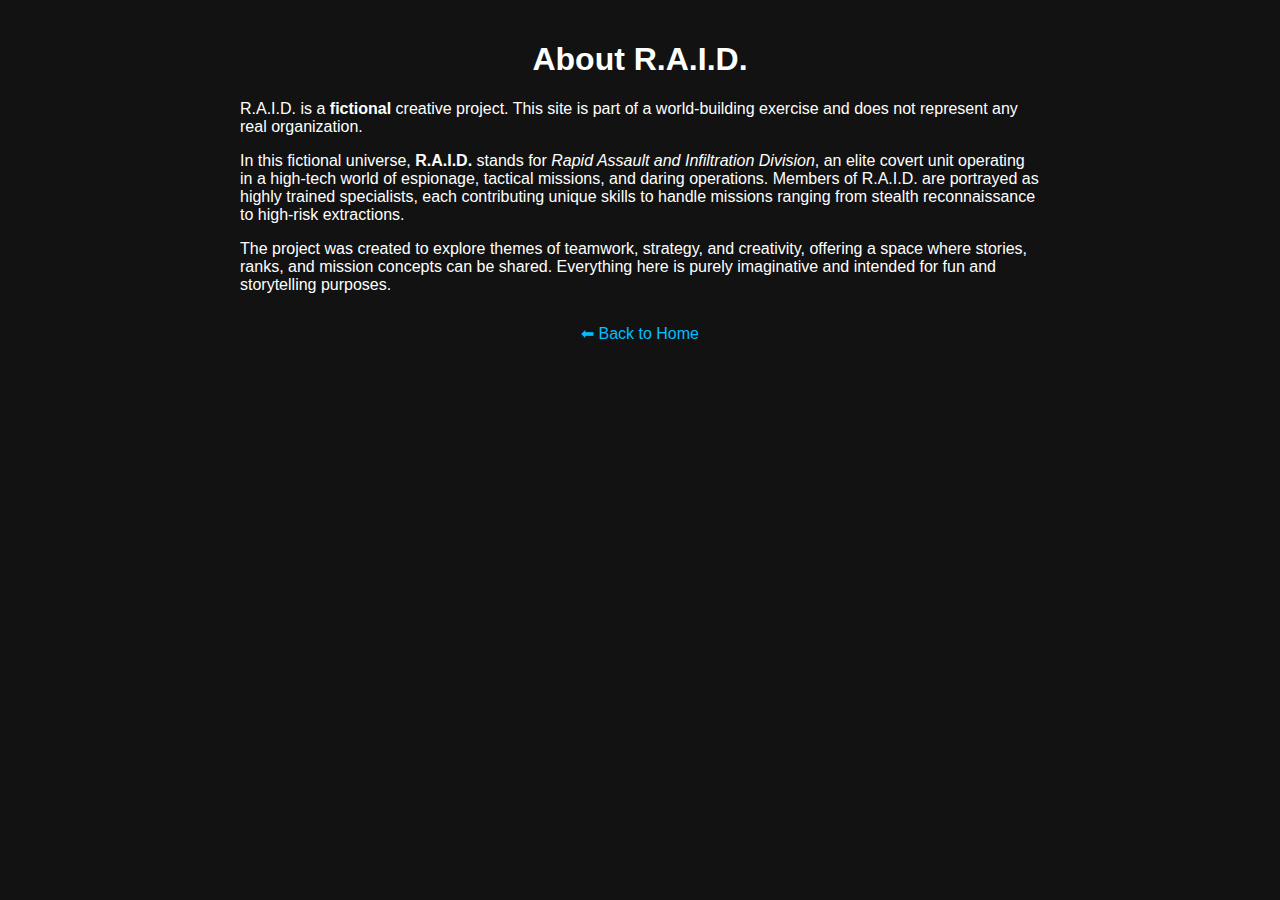
<file: about.html>
<!DOCTYPE html>
<html lang="en">
<head>
  <meta charset="UTF-8">
  <meta name="viewport" content="width=device-width, initial-scale=1.0">
  <title>About R.A.I.D.</title>
  <style>
    body {
      font-family: Arial, sans-serif;
      background: #121212;
      color: #ffffff;
      margin: 0;
      padding: 20px;
      text-align: center;
    }
    a {
      color: #00bfff;
      text-decoration: none;
    }
    a:hover {
      text-decoration: underline;
    }
    .content {
      max-width: 800px;
      margin: 0 auto;
      text-align: left;
    }
    h1 {
      text-align: center;
    }
  </style>
</head>
<body>
  <h1>About R.A.I.D.</h1>
  <div class="content">
    <p>
      R.A.I.D. is a <strong>fictional</strong> creative project. This site is part of a world‑building exercise and does not represent any real organization.
    </p>
    <p>
      In this fictional universe, <strong>R.A.I.D.</strong> stands for <em>Rapid Assault and Infiltration Division</em>, 
      an elite covert unit operating in a high‑tech world of espionage, tactical missions, and daring operations. 
      Members of R.A.I.D. are portrayed as highly trained specialists, each contributing unique skills to handle 
      missions ranging from stealth reconnaissance to high‑risk extractions.
    </p>
    <p>
      The project was created to explore themes of teamwork, strategy, and creativity, offering a space where 
      stories, ranks, and mission concepts can be shared. Everything here is purely imaginative and intended for fun and storytelling purposes.
    </p>
  </div>

  <p style="margin-top: 30px;"><a href="index.html">⬅ Back to Home</a></p>
</body>
</html>
</file>
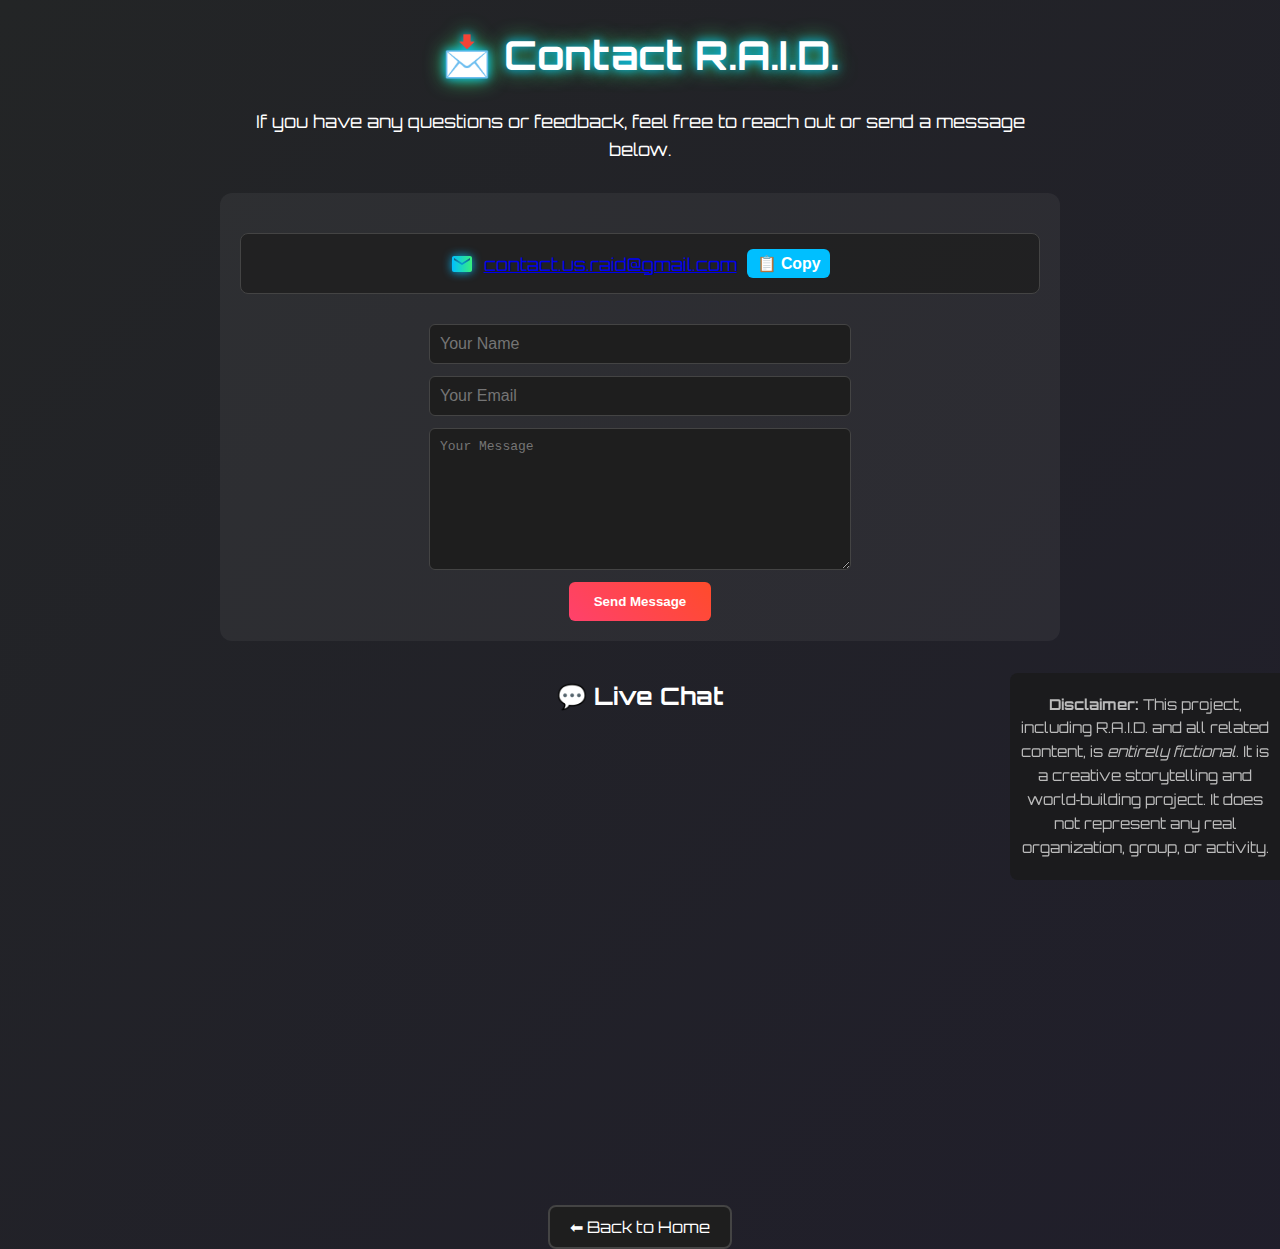
<file: contact.html>
<!DOCTYPE html>
<html lang="en">
<head>
  <meta charset="UTF-8">
  <meta name="viewport" content="width=device-width, initial-scale=1.0">
  <title>Contact – R.A.I.D.</title>
  <link href="https://fonts.googleapis.com/css2?family=Orbitron:wght@700&display=swap" rel="stylesheet">
  <style>
    body {
      margin: 0;
      padding: 0;
      font-family: 'Orbitron', Arial, sans-serif;
      background: linear-gradient(-45deg, #1f1c2c, #232526, #1f1c2c, #232526);
      background-size: 400% 400%;
      animation: gradientBG 12s ease infinite;
      color: #fff;
      text-align: center;
    }
    @keyframes gradientBG {
      0% { background-position: 0% 50%; }
      50% { background-position: 100% 50%; }
      100% { background-position: 0% 50%; }
    }

    h1 {
      margin-top: 30px;
      font-size: 2.5em;
      text-shadow: 0 0 10px #00bfff, 0 0 20px #38ef7d;
    }
    p {
      max-width: 800px;
      margin: 10px auto;
      font-size: 1.1em;
      line-height: 1.6;
    }

    .content {
      max-width: 800px;
      margin: 30px auto;
      background: rgba(255,255,255,0.05);
      padding: 20px;
      border-radius: 12px;
      position: relative;
      overflow: hidden;
    }

    /* Email box */
    .email-box {
      display: flex;
      justify-content: center;
      align-items: center;
      gap: 10px;
      background: rgba(30,30,30,0.8);
      border: 1px solid #444;
      padding: 15px 20px;
      border-radius: 8px;
      margin: 20px auto;
      font-size: 1.1em;
      transition: box-shadow 0.3s ease;
      position: relative;
    }
    .email-box:hover {
      box-shadow: 0 0 20px rgba(0,191,255,0.7);
    }

    .email-box svg {
      width: 24px;
      height: 24px;
      fill: url(#grad1);
      filter: drop-shadow(0 0 5px #00bfff);
    }

    /* Copy button */
    .copy-btn {
      background: #00bfff;
      border: none;
      color: #fff;
      font-weight: bold;
      padding: 5px 10px;
      border-radius: 6px;
      cursor: pointer;
      font-size: 0.9em;
      transition: background 0.3s;
    }
    .copy-btn:hover {
      background: #0095d9;
    }
    .copied-tip {
      display: none;
      color: #0f0;
      margin-left: 8px;
      font-size: 0.9em;
      animation: fadeOut 2s forwards;
    }
    @keyframes fadeOut {
      0% { opacity: 1; }
      80% { opacity: 0; }
      100% { opacity: 0; }
    }

    /* Contact form */
    form {
      margin-top: 30px;
      display: flex;
      flex-direction: column;
      gap: 12px;
      align-items: center;
    }
    input, textarea {
      width: 100%;
      max-width: 400px;
      padding: 10px;
      border-radius: 6px;
      border: 1px solid #444;
      background: #1e1e1e;
      color: #fff;
      font-size: 1em;
    }
    textarea {
      height: 120px;
      resize: vertical;
    }
    button[type="submit"] {
      background: linear-gradient(45deg, #ff416c, #ff4b2b);
      border: none;
      padding: 12px 25px;
      color: #fff;
      font-weight: bold;
      border-radius: 6px;
      transition: transform 0.3s, box-shadow 0.3s;
    }
    button[type="submit"]:hover {
      transform: scale(1.05);
      box-shadow: 0 0 15px #ff4b2b;
    }

    /* Back button */
    .back-home {
      display: inline-block;
      margin-top: 30px;
      padding: 10px 20px;
      background: #1e1e1e;
      border: 2px solid #444;
      border-radius: 8px;
      color: #fff;
      text-decoration: none;
      transition: all 0.3s;
      position: relative;
    }
    .back-home:hover {
      background: #333;
      box-shadow: 0 0 15px #00bfff;
    }

    /* Hover particle effect */
    .email-box::after, .back-home::after {
      content: "";
      position: absolute;
      top: 0; left: 0;
      width: 100%; height: 100%;
      pointer-events: none;
      background: radial-gradient(circle, rgba(255,255,255,0.3) 10%, transparent 60%);
      opacity: 0;
      transition: opacity 0.3s;
    }
    .email-box:hover::after, .back-home:hover::after {
      opacity: 0.2;
      animation: particles 1s infinite;
    }
    @keyframes particles {
      0% { background-position: 0% 0%; }
      50% { background-position: 100% 100%; }
      100% { background-position: 0% 0%; }
    }

    footer {
      margin-top: 50px;
      font-size: 0.85em;
      color: #bbb;
    }
    @media (min-width: 768px) {
      footer {
        position: fixed;
        right: 0;
        bottom: 20px;
        width: 250px;
        background: rgba(26,26,26,0.8);
        padding: 10px;
        border-radius: 8px 0 0 8px;
      }
    }
  </style>
</head>
<body>

  <h1>📩 Contact R.A.I.D.</h1>
  <p>If you have any questions or feedback, feel free to reach out or send a message below.</p>

  <div class="content">
    <div class="email-box">
      <!-- Gradient SVG icon -->
      <svg viewBox="0 0 24 24">
        <defs>
          <linearGradient id="grad1" x1="0%" y1="0%" x2="100%" y2="0%">
            <stop offset="0%" style="stop-color:#00bfff;stop-opacity:1" />
            <stop offset="100%" style="stop-color:#38ef7d;stop-opacity:1" />
          </linearGradient>
        </defs>
        <path d="M20 4H4c-1.1 0-1.99.9-1.99 2L2 18c0 
        1.1.9 2 2 2h16c1.1 0 2-.9 
        2-2V6c0-1.1-.9-2-2-2zm0 
        4l-8 5-8-5V6l8 5 8-5v2z"/>
      </svg>
      <a href="mailto:contact.us.raid@gmail.com">contact.us.raid@gmail.com</a>
      <button class="copy-btn" onclick="copyEmail()">📋 Copy</button>
      <span class="copied-tip" id="copiedTip">Copied!</span>
    </div>

    <!-- Contact form -->
    <form onsubmit="sendMail(event)">
      <input type="text" placeholder="Your Name" required>
      <input type="email" placeholder="Your Email" required>
      <textarea placeholder="Your Message" required></textarea>
      <button type="submit">Send Message</button>
    </form>
  </div>

  <!-- Chatango embed -->
  <div style="max-width:800px; margin:40px auto;">
    <h2>💬 Live Chat</h2>
    <iframe
      src="https://raid-community.chatango.com/"
      style="width:100%;height:400px;border:none;border-radius:8px;">
    </iframe>
  </div>

  <a href="index.html" class="back-home">⬅ Back to Home</a>

  <footer>
    <p><strong>Disclaimer:</strong> This project, including R.A.I.D. and all related content, is <em>entirely fictional</em>. It is a creative storytelling and world‑building project. It does not represent any real organization, group, or activity.</p>
  </footer>

  <script>
    function copyEmail() {
      navigator.clipboard.writeText("contact.us.raid@gmail.com").then(() => {
        const tip = document.getElementById('copiedTip');
        tip.style.display = 'inline';
        setTimeout(() => {
          tip.style.display = 'none';
        }, 2000);
      });
    }

    function sendMail(e) {
      e.preventDefault();
      alert("✅ Message sent! (Demo only — no backend connected.)");
    }
  </script>
</body>
</html>
</file>
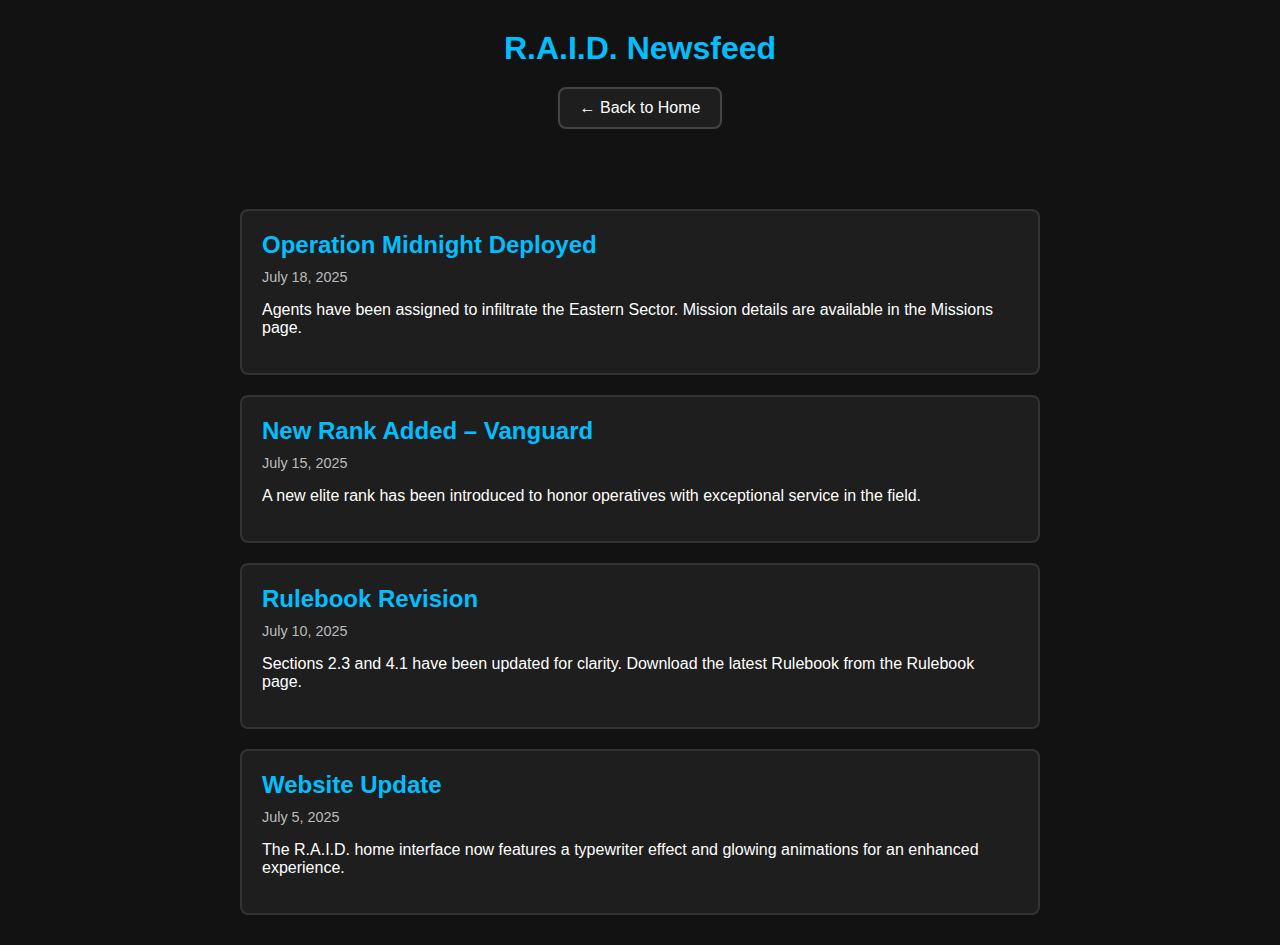
<file: news.html>
<!DOCTYPE html>
<html lang="en">
<head>
  <meta charset="UTF-8">
  <meta name="viewport" content="width=device-width, initial-scale=1.0">
  <title>R.A.I.D. - Newsfeed</title>
  <style>
    body {
      font-family: Arial, sans-serif;
      background: #121212;
      color: #ffffff;
      margin: 0;
      padding: 0;
    }
    header {
      text-align: center;
      padding: 30px;
    }
    header h1 {
      font-size: 2em;
      margin: 0;
      color: #00bfff;
    }
    .news-container {
      max-width: 800px;
      margin: 30px auto;
      padding: 0 20px;
    }
    .news-item {
      background: #1e1e1e;
      border: 2px solid #333;
      border-radius: 8px;
      padding: 20px;
      margin-bottom: 20px;
      transition: transform 0.3s;
    }
    .news-item:hover {
      transform: scale(1.02);
      box-shadow: 0 0 15px #00bfff;
    }
    .news-item h2 {
      margin: 0 0 10px;
      color: #00bfff;
    }
    .news-item .date {
      font-size: 0.9em;
      color: #bbb;
      margin-bottom: 10px;
      display: block;
    }
    .back-button {
      display: inline-block;
      margin: 20px;
      padding: 10px 20px;
      background: #1e1e1e;
      color: #fff;
      text-decoration: none;
      border-radius: 8px;
      border: 2px solid #444;
      transition: background 0.3s, transform 0.3s, box-shadow 0.3s;
    }
    .back-button:hover {
      background: #333;
      transform: scale(1.05);
      box-shadow: 0 0 10px #00bfff;
    }
  </style>
</head>
<body>
  <header>
    <h1>R.A.I.D. Newsfeed</h1>
    <a href="index.html" class="back-button">← Back to Home</a>
  </header>

  <div class="news-container">
    <div class="news-item">
      <h2>Operation Midnight Deployed</h2>
      <span class="date">July 18, 2025</span>
      <p>Agents have been assigned to infiltrate the Eastern Sector. Mission details are available in the Missions page.</p>
    </div>

    <div class="news-item">
      <h2>New Rank Added – Vanguard</h2>
      <span class="date">July 15, 2025</span>
      <p>A new elite rank has been introduced to honor operatives with exceptional service in the field.</p>
    </div>

    <div class="news-item">
      <h2>Rulebook Revision</h2>
      <span class="date">July 10, 2025</span>
      <p>Sections 2.3 and 4.1 have been updated for clarity. Download the latest Rulebook from the Rulebook page.</p>
    </div>

    <div class="news-item">
      <h2>Website Update</h2>
      <span class="date">July 5, 2025</span>
      <p>The R.A.I.D. home interface now features a typewriter effect and glowing animations for an enhanced experience.</p>
    </div>
  </div>
</body>
</html>
</file>
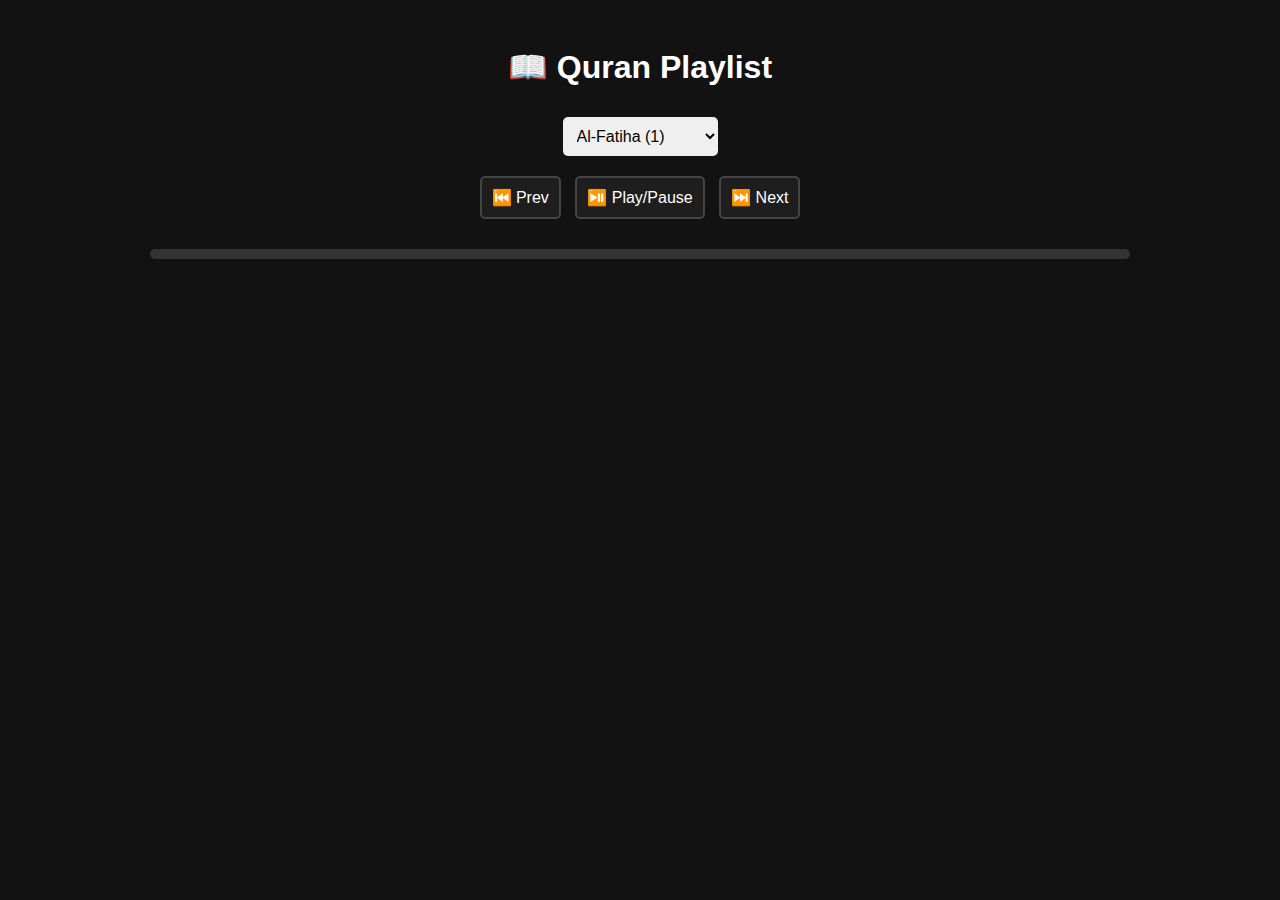
<file: quran.html>
<!DOCTYPE html>
<html lang="en">
<head>
<meta charset="UTF-8">
<meta name="viewport" content="width=device-width, initial-scale=1.0">
<title>Quran Playlist</title>
<style>
  body {
    background:#121212;
    color:#fff;
    font-family:sans-serif;
    text-align:center;
    padding:20px;
  }
  h1 { font-size:2em; margin-top:20px; }
  select,button {
    padding:10px;
    margin:10px 5px;
    border-radius:5px;
    border:none;
    font-size:1em;
  }
  button {
    background:#1e1e1e;
    color:#fff;
    border:2px solid #444;
    cursor:pointer;
  }
  button:hover { background:#333; }
  #progress-container {
    margin:20px auto;
    width:80%;
    background:#333;
    height:10px;
    border-radius:5px;
    overflow:hidden;
  }
  #progress {
    height:100%;
    width:0%;
    background:#0af;
  }
  audio { display:none; }
</style>
</head>
<body>
<h1>📖 Quran Playlist</h1>
<select id="surahSelect"></select>
<div>
  <button onclick="prevSurah()">⏮️ Prev</button>
  <button onclick="togglePlay()">⏯️ Play/Pause</button>
  <button onclick="nextSurah()">⏭️ Next</button>
</div>
<div id="progress-container">
  <div id="progress"></div>
</div>
<audio id="audioPlayer"></audio>
<script>
const surahs = [
  { name:"Al-Fatiha (1)", file:"001-al-fatiha.mp3" },
  { name:"As-Sajdah (32)", file:"as-sajdah.mp3" },
  { name:"Ar-Rahman (55)", file:"ar-rahman.mp3" },
  { name:"Al-Mulk (67)", file:"al-mulk.mp3" },
  { name:"An-Naba (78)", file:"an-naba.mp3" },
  { name:"Al-Ikhlas (112)", file:"al-ikhlas.mp3" },
  { name:"Al-Falaq (113)", file:"al-falaq.mp3" },
  { name:"An-Nas (114)", file:"an-nas.mp3" }
];

const select = document.getElementById('surahSelect');
const player = document.getElementById('audioPlayer');
const progressBar = document.getElementById('progress');
let currentIndex = 0;

surahs.forEach((s,i)=>{
  const opt = document.createElement('option');
  opt.value = i;
  opt.textContent = s.name;
  select.appendChild(opt);
});

function loadSurah(index){
  currentIndex=index;
  player.src=surahs[index].file;
  player.play();
  select.value=index;
}
function togglePlay(){
  if(!player.src){loadSurah(currentIndex);return;}
  if(player.paused)player.play();else player.pause();
}
function nextSurah(){
  currentIndex=(currentIndex+1)%surahs.length;
  loadSurah(currentIndex);
}
function prevSurah(){
  currentIndex=(currentIndex-1+surahs.length)%surahs.length;
  loadSurah(currentIndex);
}
select.addEventListener('change',()=>loadSurah(parseInt(select.value)));
player.addEventListener('timeupdate',()=>{
  if(player.duration){
    const percent=(player.currentTime/player.duration)*100;
    progressBar.style.width=percent+'%';
  }
});
player.addEventListener('ended',()=>nextSurah());
loadSurah(0);
</script>
</body>
</html>
</file>
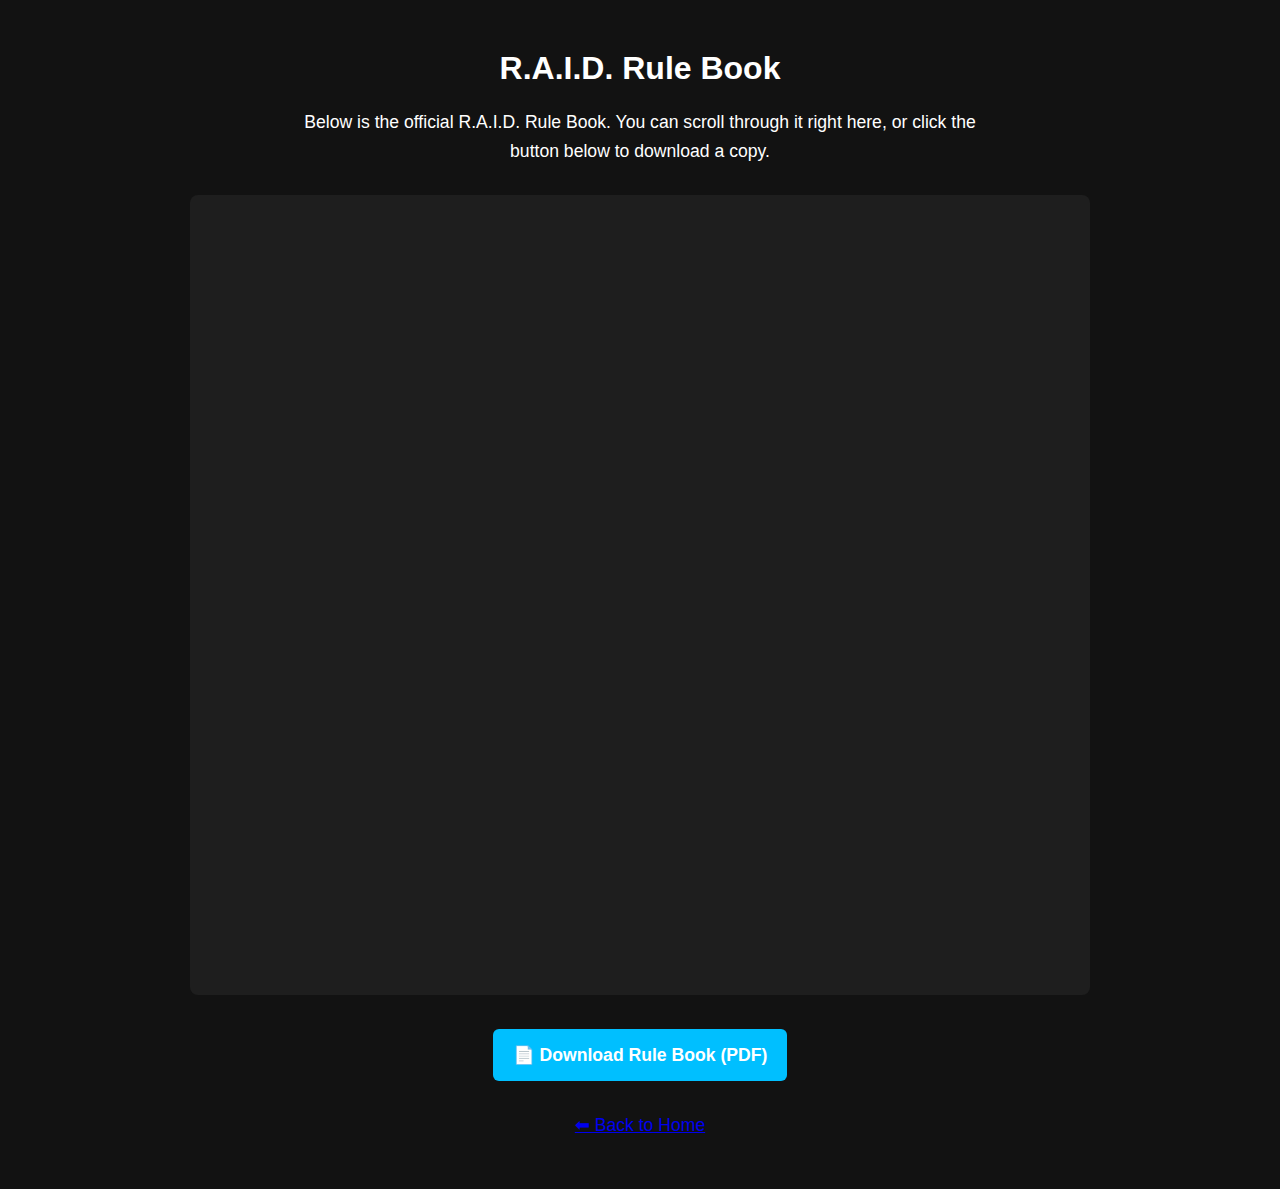
<file: rules.html>
<!DOCTYPE html>
<html lang="en">
<head>
  <meta charset="UTF-8">
  <meta name="viewport" content="width=device-width, initial-scale=1.0">
  <title>Rules - R.A.I.D.</title>
  <style>
    body {
      font-family: Arial, sans-serif;
      background-color: #121212;
      color: #ffffff;
      margin: 0;
      padding: 20px;
      text-align: center;
    }
    h1 {
      margin-top: 30px;
      font-size: 2em;
    }
    p {
      max-width: 700px;
      margin: 10px auto 30px auto;
      font-size: 1.1em;
      line-height: 1.6;
    }
    iframe {
      width: 100%;
      max-width: 900px;
      height: 800px;
      border: none;
      border-radius: 8px;
      background: #1e1e1e;
    }
    a.button {
      display: inline-block;
      margin-top: 20px;
      padding: 12px 20px;
      background: #00bfff;
      color: #fff;
      font-weight: bold;
      border-radius: 6px;
      text-decoration: none;
    }
    a.button:hover {
      background: #0095d9;
    }
  </style>
</head>
<body>
  <h1>R.A.I.D. Rule Book</h1>
  <p>Below is the official R.A.I.D. Rule Book. You can scroll through it right here, or click the button below to download a copy.</p>

  <!-- Embedded PDF -->
  <iframe src="raid-rulebook.pdf"></iframe>

  <!-- Download button -->
  <p>
    <a href="raid-rulebook.pdf" download class="button">📄 Download Rule Book (PDF)</a>
  </p>

  <p style="margin-top:30px;">
    <a href="index.html">⬅ Back to Home</a>
  </p>
</body>
</html>
</file>
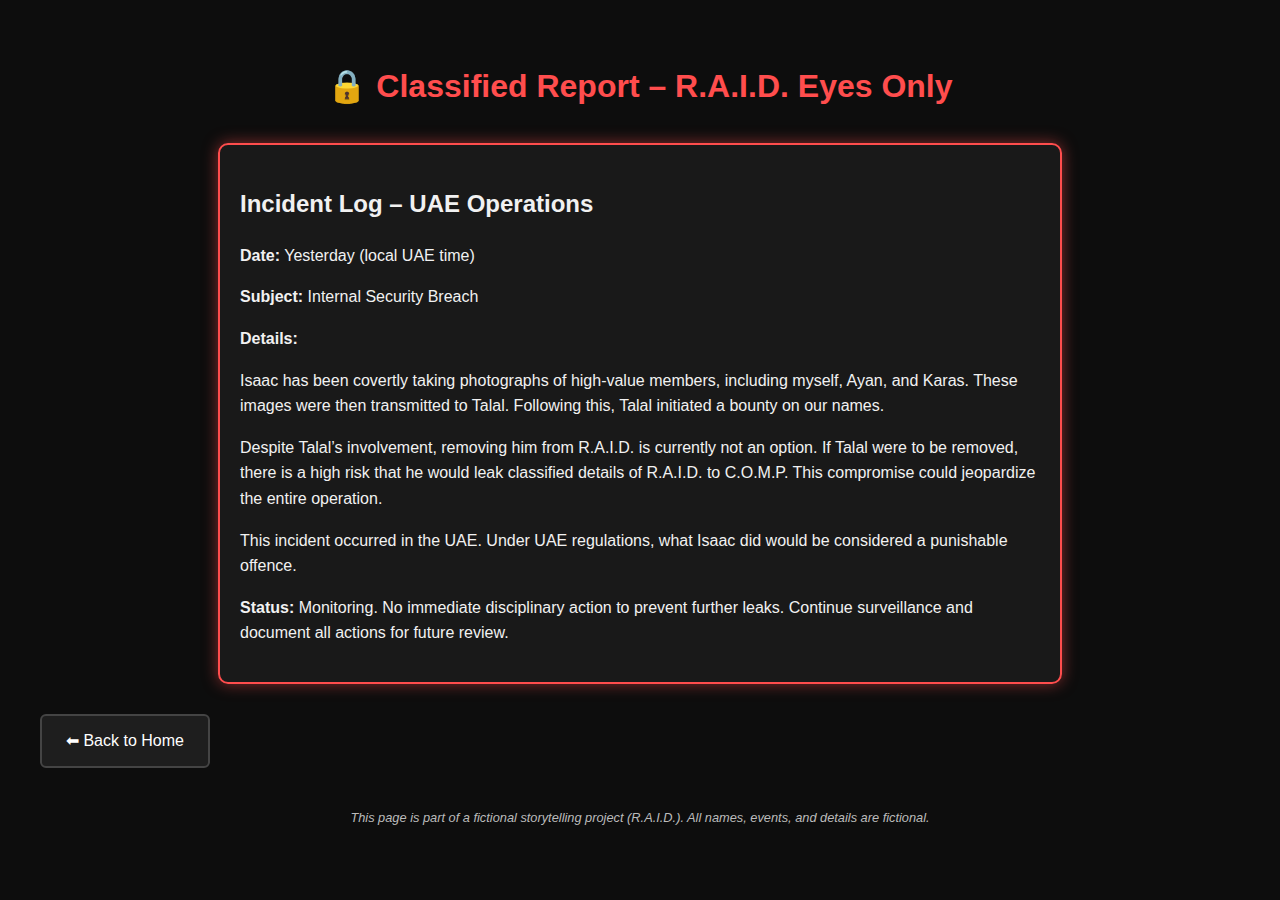
<file: secret-area.html>
<!DOCTYPE html>
<html lang="en">
<head>
  <meta charset="UTF-8">
  <meta name="viewport" content="width=device-width, initial-scale=1.0">
  <title>🔒 R.A.I.D. – Secret Area</title>
  <style>
    body {
      background: #0d0d0d;
      color: #f1f1f1;
      font-family: Arial, sans-serif;
      margin: 0;
      padding: 40px;
      line-height: 1.6;
    }
    h1 {
      color: #ff4d4d;
      text-align: center;
      margin-bottom: 30px;
    }
    .report {
      background: rgba(255,255,255,0.05);
      border: 2px solid #ff4d4d;
      border-radius: 10px;
      padding: 20px;
      max-width: 800px;
      margin: 0 auto;
      box-shadow: 0 0 15px rgba(255,77,77,0.5);
    }
    .back-button {
      display: inline-block;
      margin-top: 30px;
      background: #1e1e1e;
      padding: 12px 24px;
      border-radius: 6px;
      color: #fff;
      text-decoration: none;
      border: 2px solid #444;
      transition: background 0.3s;
    }
    .back-button:hover {
      background: #333;
    }
    footer {
      margin-top: 40px;
      font-size: 0.8em;
      color: #bbb;
      text-align: center;
    }
  </style>
</head>
<body>

  <h1>🔒 Classified Report – R.A.I.D. Eyes Only</h1>
  <div class="report">
    <h2>Incident Log – UAE Operations</h2>
    <p><strong>Date:</strong> Yesterday (local UAE time)</p>
    <p><strong>Subject:</strong> Internal Security Breach</p>
    <p><strong>Details:</strong></p>
    <p>
      Isaac has been covertly taking photographs of high-value members, including myself, Ayan, and Karas.  
      These images were then transmitted to Talal. Following this, Talal initiated a bounty on our names.
    </p>
    <p>
      Despite Talal’s involvement, removing him from R.A.I.D. is currently not an option.  
      If Talal were to be removed, there is a high risk that he would leak classified details of R.A.I.D. to C.O.M.P.  
      This compromise could jeopardize the entire operation.
    </p>
    <p>
      This incident occurred in the UAE. Under UAE regulations, what Isaac did would be considered a punishable offence.
    </p>
    <p>
      <strong>Status:</strong> Monitoring. No immediate disciplinary action to prevent further leaks.  
      Continue surveillance and document all actions for future review.
    </p>
  </div>

  <a href="index.html" class="back-button">⬅ Back to Home</a>

  <footer>
    <p><em>This page is part of a fictional storytelling project (R.A.I.D.).  
    All names, events, and details are fictional.</em></p>
  </footer>

</body>
</html>
</file>
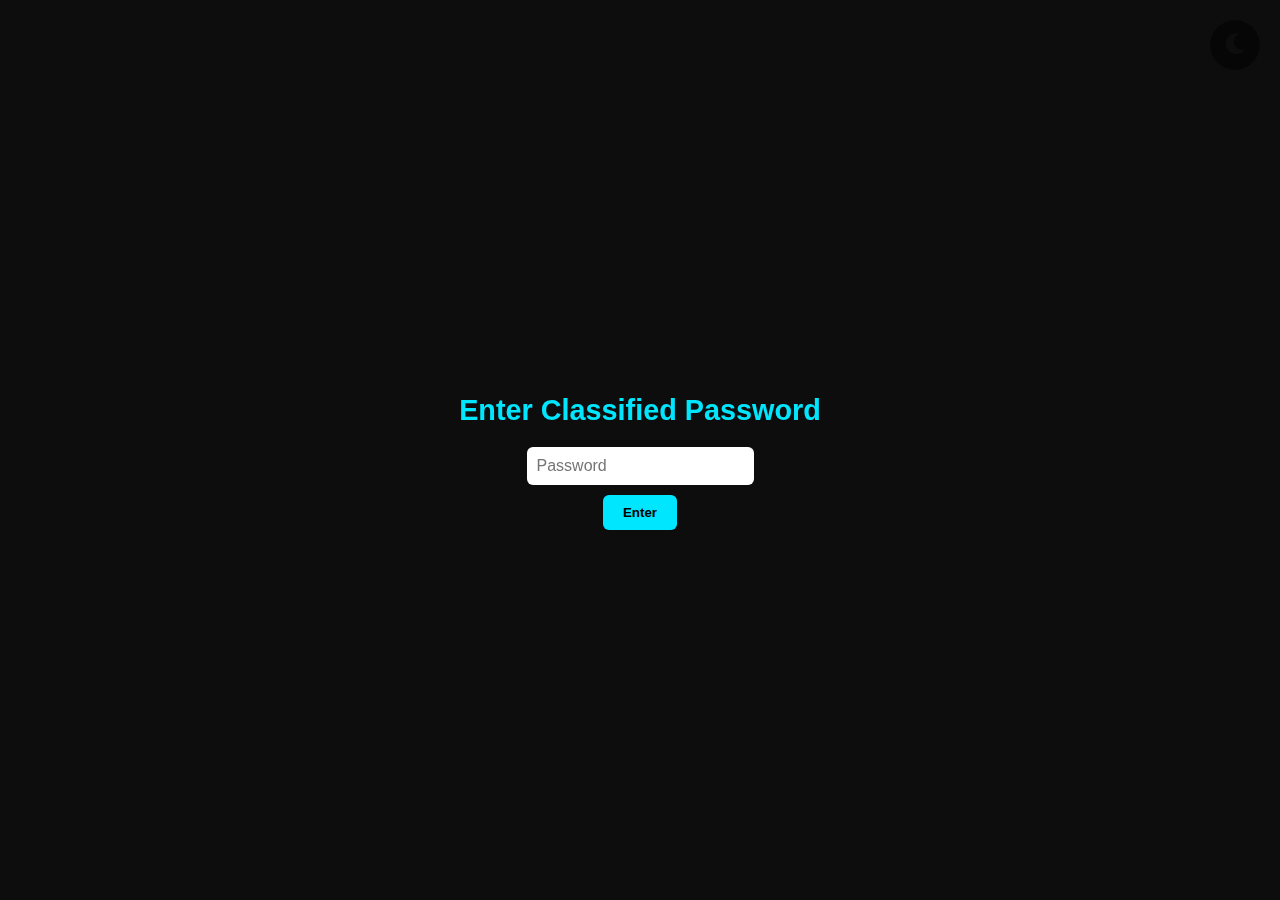
<file: secret.html>
<!DOCTYPE html>
<html lang="en">
<head>
<meta charset="UTF-8">
<meta name="viewport" content="width=device-width, initial-scale=1.0">
<title>🔐 Command Core – R.A.I.D.</title>
<link rel="stylesheet" href="https://cdnjs.cloudflare.com/ajax/libs/font-awesome/6.5.0/css/all.min.css">
<style>
  body {
    margin: 0;
    font-family: 'Arial', sans-serif;
    background: linear-gradient(135deg, #0f2027, #203a43, #2c5364);
    background-size: 400% 400%;
    animation: gradientShift 15s ease infinite;
    color: #fff;
    overflow-x: hidden;
  }
  @keyframes gradientShift {
    0% { background-position:0% 50%; }
    50% { background-position:100% 50%; }
    100% { background-position:0% 50%; }
  }

  /* Login overlay */
  #loginOverlay {
    position: fixed;
    inset: 0;
    background: rgba(0,0,0,0.95);
    display: flex;
    flex-direction: column;
    justify-content: center;
    align-items: center;
    z-index: 9999;
  }
  #loginOverlay h2 {
    margin-bottom: 20px;
    font-size: 1.8em;
    color: #00e6ff;
  }
  #passwordInput {
    padding: 10px;
    font-size: 1em;
    border-radius: 6px;
    border: none;
    margin-bottom: 10px;
    outline: none;
  }
  #enterBtn {
    padding: 10px 20px;
    background: #00e6ff;
    color: #000;
    border: none;
    border-radius: 6px;
    cursor: pointer;
    font-weight: bold;
  }
  #enterBtn:hover {
    background: #00bfff;
  }

  .toggle-mode {
    position: fixed;
    top: 20px;
    right: 20px;
    background: rgba(0,0,0,0.5);
    border: none;
    border-radius: 50%;
    width: 50px;
    height: 50px;
    color: #fff;
    font-size: 1.5em;
    cursor: pointer;
    z-index: 100;
  }
  .toggle-mode:hover { background: rgba(255,255,255,0.2); }

  header {
    text-align: center;
    padding: 50px 20px 20px;
  }
  h1 {
    font-size: 2.5em;
    overflow: hidden;
    white-space: nowrap;
    border-right: 3px solid #00bfff;
    width: 0;
    margin: 0 auto;
    animation: typing 3s steps(30,end) forwards, blink 0.8s infinite step-end alternate;
  }
  @keyframes typing {
    from { width: 0 }
    to { width: 22ch }
  }
  @keyframes blink {
    50% { border-color: transparent }
  }

  .content {
    max-width: 1000px;
    margin: 40px auto;
    padding: 0 20px 60px;
  }

  .section {
    background: rgba(255,255,255,0.08);
    padding: 20px;
    margin-bottom: 20px;
    border-radius: 12px;
    border: 1px solid rgba(255,255,255,0.2);
    transition: transform 0.3s, box-shadow 0.3s;
    will-change: transform;
  }
  .section:hover {
    transform: translateY(-5px);
    box-shadow: 0 0 20px #00bfff;
  }

  .section h2 {
    margin-top: 0;
    font-size: 1.4em;
    color: #00e6ff;
  }

  .back-button {
    display: inline-block;
    margin-top: 30px;
    padding: 12px 25px;
    background: linear-gradient(45deg, #ff416c, #ff4b2b);
    color: #fff;
    text-decoration: none;
    border-radius: 6px;
    transition: 0.3s;
  }
  .back-button:hover {
    transform: scale(1.05);
    box-shadow: 0 0 20px rgba(255,255,255,0.4);
  }

  footer {
    margin-top: 40px;
    padding: 20px;
    background: rgba(0,0,0,0.4);
    text-align: center;
    font-size: 0.9em;
    color: #bbb;
  }
  @media (min-width: 768px) {
    footer {
      position: fixed;
      right: 0;
      bottom: 20px;
      width: 280px;
      text-align: left;
      border-radius: 8px 0 0 8px;
      box-shadow: -3px 0 10px rgba(255,255,255,0.3);
    }
  }

  /* Light mode */
  body.light {
    background: #f7f7f7;
    color: #000;
  }
  body.light .section { background: #fff; color:#000; }
  body.light .section h2 { color:#0077aa; }
  body.light footer { background: rgba(0,0,0,0.1); color:#333; }

  /* Particle canvas */
  #particles {
    position: fixed;
    inset: 0;
    pointer-events: none;
    z-index: 1;
  }

  /* HIDE main content by default */
  #classifiedContent {
    display: none;
  }
</style>
</head>
<body>

<!-- LOGIN OVERLAY -->
<div id="loginOverlay">
  <h2>Enter Classified Password</h2>
  <input type="password" id="passwordInput" placeholder="Password">
  <button id="enterBtn">Enter</button>
</div>

<canvas id="particles"></canvas>
<button class="toggle-mode"><i class="fa-solid fa-moon"></i></button>

<!-- ALL CLASSIFIED CONTENT INSIDE THIS WRAPPER -->
<div id="classifiedContent">
  <header>
    <h1>WELCOME TO COMMAND CORE</h1>
  </header>

  <div class="content">
    <div class="section">
      <h2>📰 Incident Report</h2>
      <p>Isaac has been taking photos of members (including you, Ayan, and Karas) and sending those images to Talal.
         Talal has reportedly placed bounties on those individuals.  
         <strong>⚠️ Note:</strong> This activity occurred in the UAE, which makes Isaac’s actions a punishable offense.</p>
    </div>
    <div class="section">
      <h2>⚠️ Sensitive Operations</h2>
      <p>Removing Talal is not feasible, as doing so risks exposing R.A.I.D. to C.O.M.P. Further intelligence will be updated here.</p>
    </div>
    <div class="section">
      <h2>🔐 Classified</h2>
      <p>This area is strictly for Command Core members. Do not share this data outside the unit. Breaches will be considered a threat.</p>
    </div>
    <a class="back-button" href="index.html">⬅ Back to Home</a>
  </div>

  <footer>
    <strong>Disclaimer:</strong> This project, including R.A.I.D. and all related content, is <em>entirely fictional</em>.
    It does not represent any real organization, group, or activity.
  </footer>
</div>

<script>
  // Password unlock
  const overlay = document.getElementById('loginOverlay');
  const content = document.getElementById('classifiedContent');
  document.getElementById('enterBtn').onclick = function() {
    const pass = document.getElementById('passwordInput').value;
    if(pass === "RAID2025"){ // change this to your password
      overlay.style.display = 'none';
      content.style.display = 'block'; // show content only after correct password
    } else {
      alert("Incorrect password!");
    }
  };

  // Light/Dark mode
  const toggleBtn = document.querySelector('.toggle-mode');
  toggleBtn.addEventListener('click', () => {
    document.body.classList.toggle('light');
    toggleBtn.innerHTML = document.body.classList.contains('light')
      ? '<i class="fa-solid fa-sun"></i>'
      : '<i class="fa-solid fa-moon"></i>';
  });

  // Particle effect
  const canvas = document.getElementById('particles');
  const ctx = canvas.getContext('2d');
  let particles = [];
  let w,h;
  function resize(){ w = canvas.width = window.innerWidth; h = canvas.height = window.innerHeight; }
  window.onresize = resize; resize();

  document.addEventListener('mousemove', e => {
    for(let i=0;i<3;i++){
      particles.push({x:e.clientX,y:e.clientY,vx:(Math.random()-0.5)*2,vy:(Math.random()-0.5)*2,alpha:1});
    }
  });

  function draw(){
    ctx.clearRect(0,0,w,h);
    particles.forEach((p,i)=>{
      p.x+=p.vx; p.y+=p.vy; p.alpha-=0.01;
      if(p.alpha<=0){particles.splice(i,1);return;}
      ctx.fillStyle=`rgba(0,255,255,${p.alpha})`;
      ctx.beginPath(); ctx.arc(p.x,p.y,3,0,Math.PI*2); ctx.fill();
    });
    requestAnimationFrame(draw);
  }
  draw();
</script>
</body>
</html>
</file>
